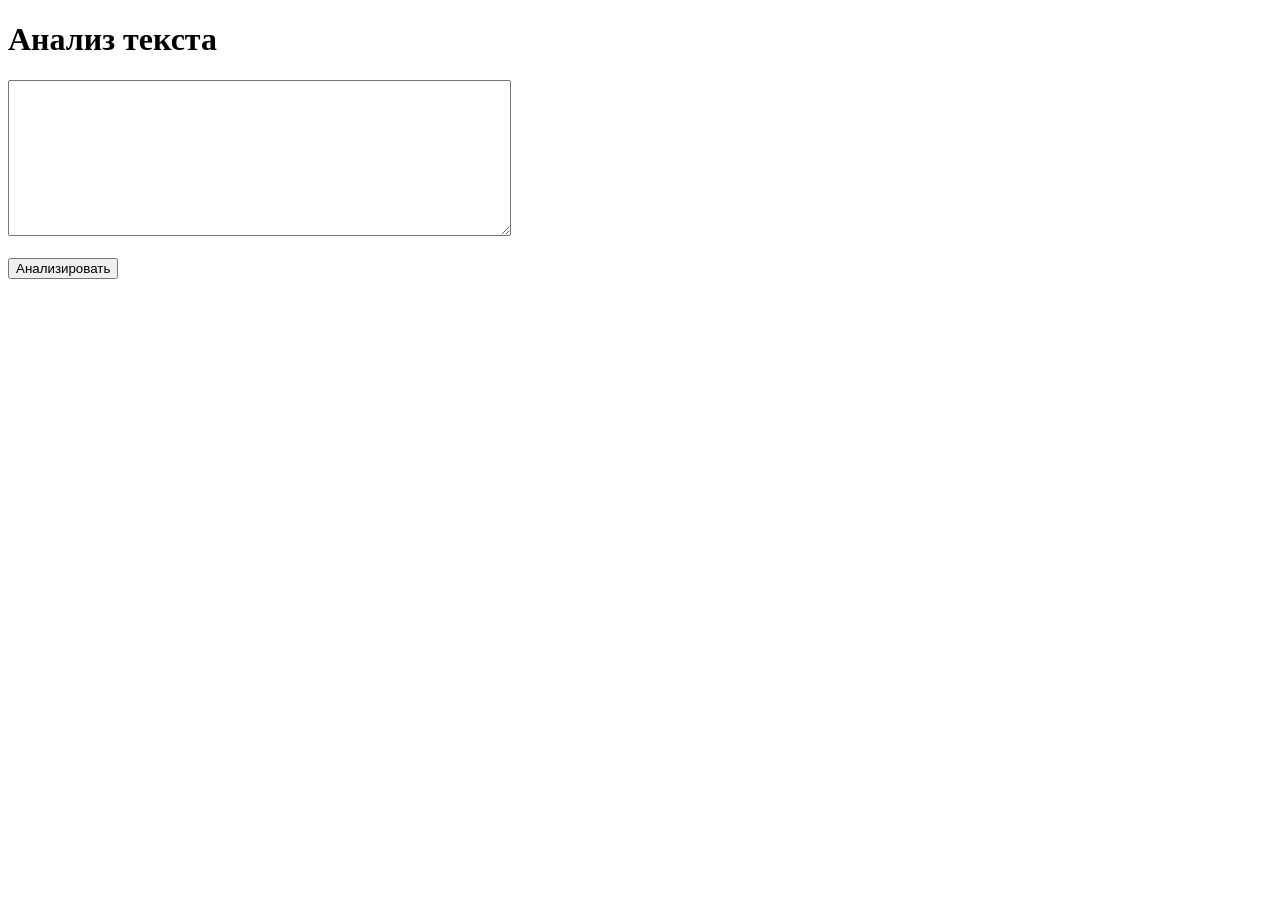
<file: LysykhVA/frontend/index.html>
<!DOCTYPE html>
<html>
<head>
    <meta charset="UTF-8">
    <title>Text Analyzer</title>
</head>
<body>

<h1>Анализ текста</h1>

<textarea id="text" rows="10" cols="60"></textarea>

<br><br>

<button onclick="sendText()">
    Анализировать
</button>

<pre id="result"></pre>

<script>

async function sendText() {

    const text =
        document.getElementById("text").value;

    const response =
        await fetch("/api/analyze", {
            method: "POST",
            headers: {
                "Content-Type":
                "application/json"
            },
            body: JSON.stringify({
                text: text
            })
        });

    const data =
        await response.json();

    document.getElementById("result")
        .innerText =
        JSON.stringify(data, null, 2);
}

</script>

</body>
</html>
</file>
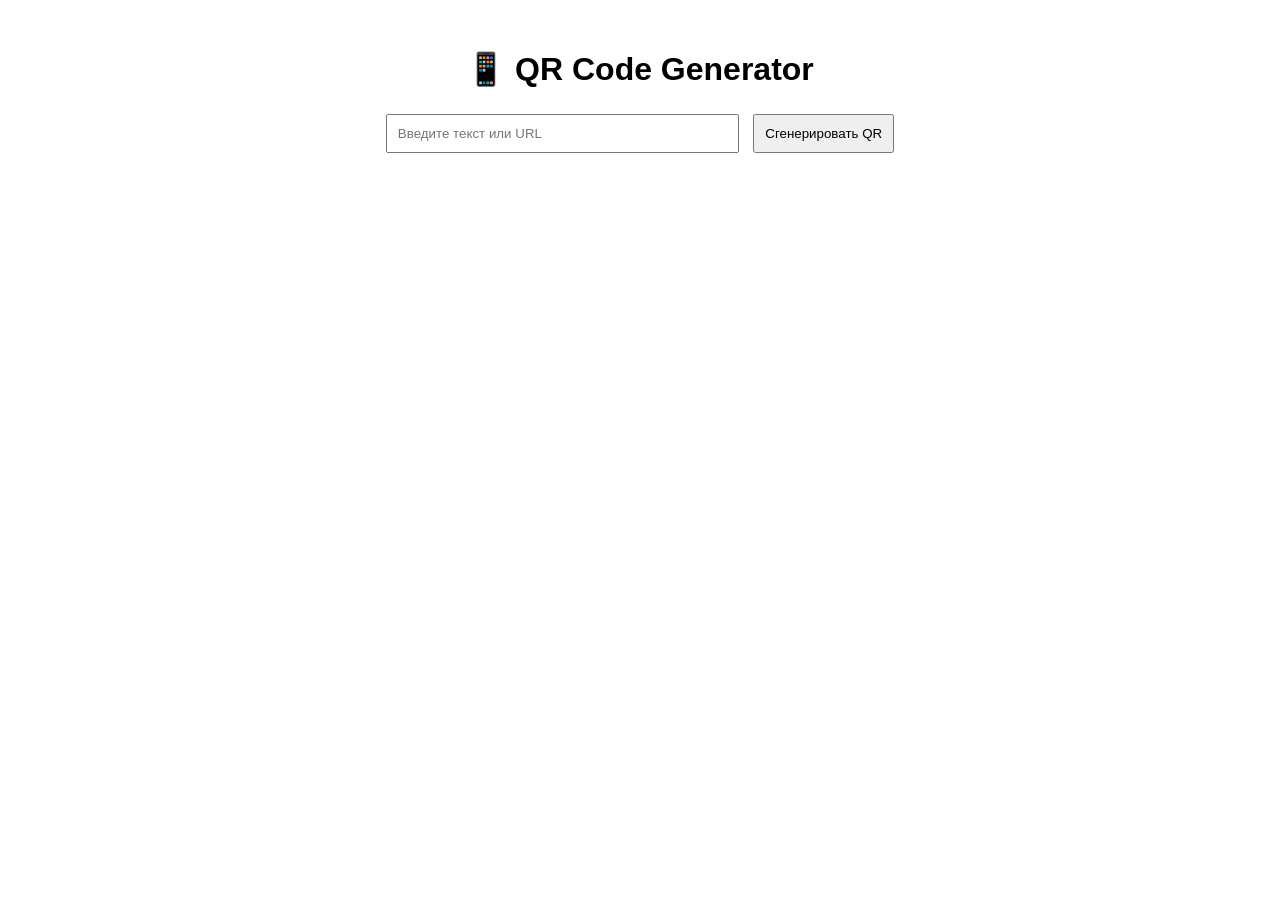
<file: PolyanskyS_107/frontend/index.html>
<!DOCTYPE html>
<html>
<head>
    <title>QR Code Generator</title>
    <style>
        body { font-family: Arial; max-width: 600px; margin: 50px auto; text-align: center; }
        input, button { padding: 10px; margin: 5px; }
        img { margin-top: 20px; border: 1px solid #ddd; padding: 10px; }
    </style>
</head>
<body>
    <h1>📱 QR Code Generator</h1>
    <input type="text" id="text" placeholder="Введите текст или URL" size="40">
    <button onclick="generateQR()">Сгенерировать QR</button>
    <br>
    <div id="result"></div>

    <script>
        async function generateQR() {
            const text = document.getElementById('text').value;
            if (!text) {
                alert('Введите текст!');
                return;
            }

            const response = await fetch('/generate', {
                method: 'POST',
                headers: { 'Content-Type': 'application/json' },
                body: JSON.stringify({ text: text })
            });

            const data = await response.json();
            document.getElementById('result').innerHTML = 
                `<h3>Ваш QR-код:</h3><img src="data:image/png;base64,${data.qr}" />`;
        }
    </script>
</body>
</html>
</file>
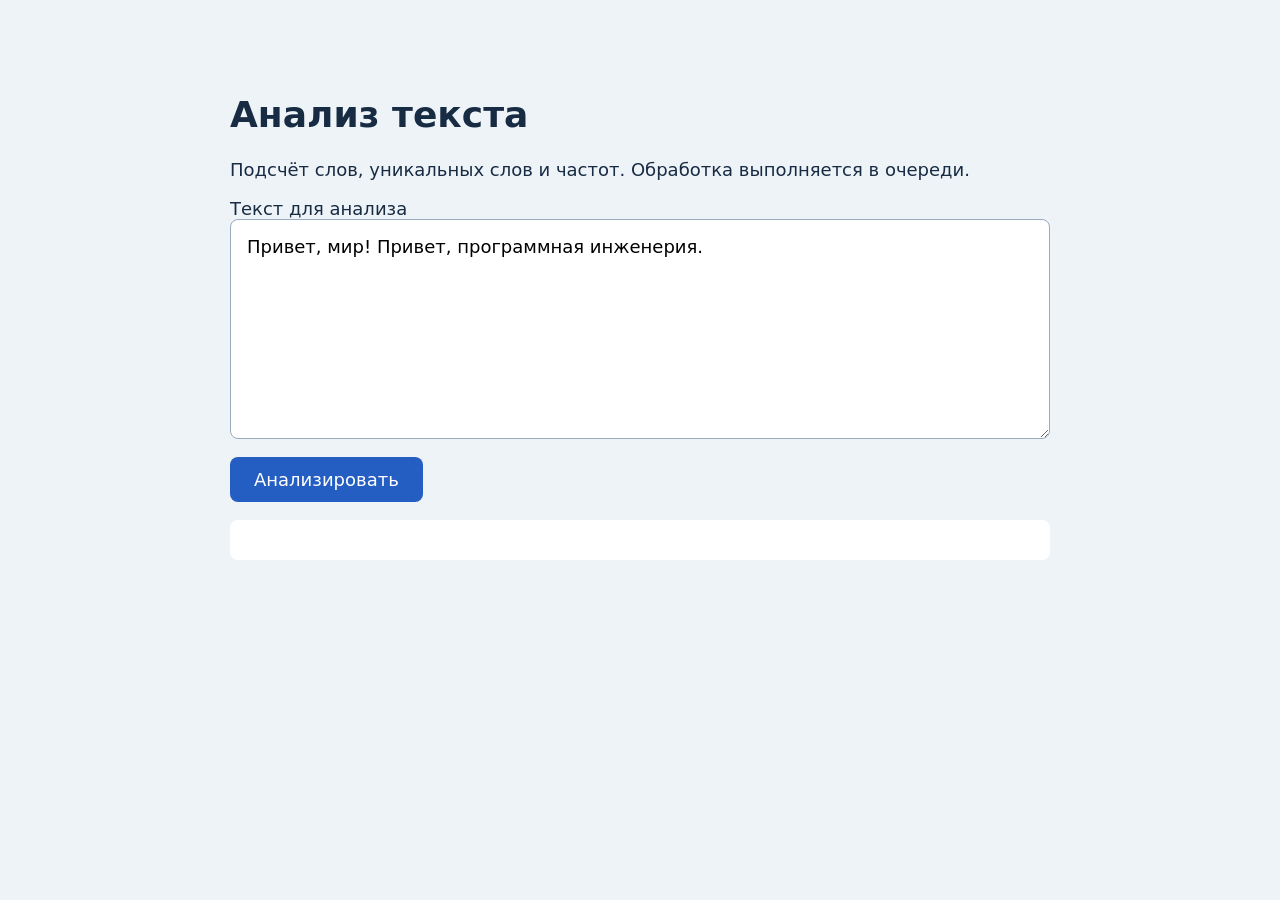
<file: СкляровКА/frontend/index.html>
<!doctype html><html lang="ru"><meta charset="utf-8"><meta name="viewport" content="width=device-width, initial-scale=1">
<title>Анализ текста</title><style>
body{font:18px system-ui;background:#eef3f8;color:#172b43;max-width:820px;margin:50px auto;padding:20px}
textarea{box-sizing:border-box;width:100%;height:220px;padding:16px;font:inherit;border:1px solid #9babbe;border-radius:8px}
button{font:inherit;padding:12px 24px;background:#255ec2;color:white;border:0;border-radius:8px;margin-top:14px;cursor:pointer}
button:disabled{opacity:.5}pre{white-space:pre-wrap;background:white;padding:20px;border-radius:8px}
</style><main><h1>Анализ текста</h1><p>Подсчёт слов, уникальных слов и частот. Обработка выполняется в очереди.</p>
<label for="text">Текст для анализа</label><textarea id="text" maxlength="200000">Привет, мир! Привет, программная инженерия.</textarea>
<button id="run">Анализировать</button><p id="status" role="status" aria-live="polite"></p><pre id="result"></pre></main>
<script>
const button=document.querySelector('#run'), status=document.querySelector('#status'), result=document.querySelector('#result');
async function request(url,options){const r=await fetch(url,options); const data=await r.json();if(!r.ok)throw Error(data.error||'Ошибка сервера');return data;}
button.onclick=async()=>{button.disabled=true;result.textContent='';try{
 const job=await request('/api/jobs',{method:'POST',headers:{'Content-Type':'application/json'},body:JSON.stringify({text:document.querySelector('#text').value})});
 for(let i=0;i<120;i++){status.textContent='Задача в обработке…';await new Promise(r=>setTimeout(r,500));
  const data=await request('/api/jobs/'+encodeURIComponent(job.id));
  if(data.status==='failed')throw Error(data.error);
  if(data.status==='done'){status.textContent='Готово';const a=data.result;result.textContent=`Символов: ${a.characters}\nСлов: ${a.words}\nУникальных слов: ${a.unique_words}\n\nЧастые слова:\n`+a.top_words.map(x=>x.word+': '+x.count).join('\n');return;}}
 throw Error('Обработка занимает больше минуты. Проверьте доступность обработчика.');
 }catch(e){status.textContent=e.message;}finally{button.disabled=false;}};
</script></html>
</file>
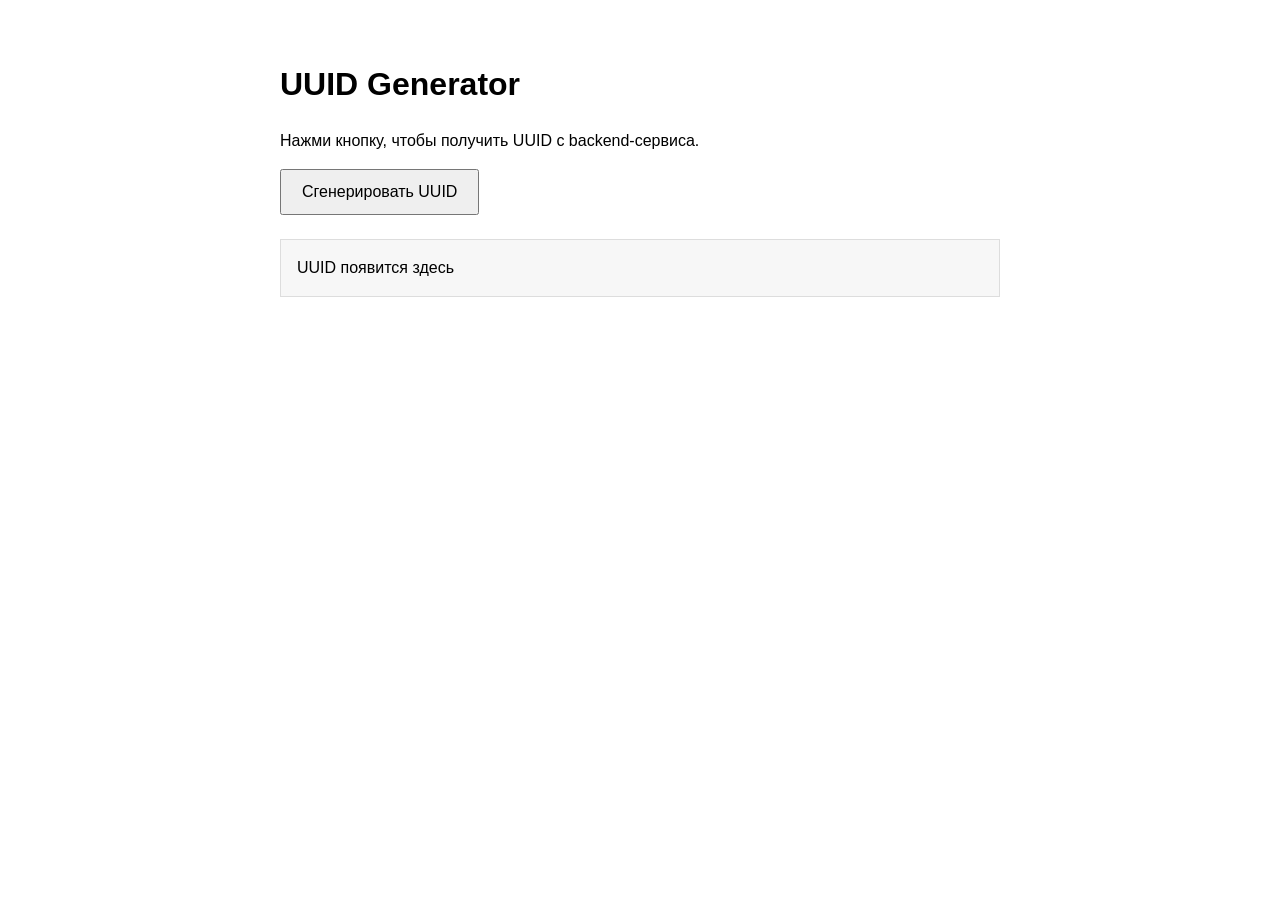
<file: KachalovMA/data/frontend/index.html>
<!doctype html>
<html lang="ru">
<head>
    <meta charset="UTF-8" />
    <title>UUID Generator</title>
    <style>
        body {
            font-family: Arial, sans-serif;
            max-width: 720px;
            margin: 60px auto;
            padding: 0 20px;
            line-height: 1.5;
        }

        button {
            padding: 12px 20px;
            font-size: 16px;
            cursor: pointer;
        }

        #result {
            margin-top: 24px;
            padding: 16px;
            border: 1px solid #ddd;
            background: #f7f7f7;
            word-break: break-all;
            min-height: 24px;
        }
    </style>
</head>
<body>
    <h1>UUID Generator</h1>
    <p>Нажми кнопку, чтобы получить UUID с backend-сервиса.</p>

    <button id="generateButton">Сгенерировать UUID</button>

    <div id="result">UUID появится здесь</div>

    <script>
        const result = document.getElementById("result");
        const button = document.getElementById("generateButton");

        button.addEventListener("click", async () => {
            result.textContent = "Запрос к backend...";

            try {
                const response = await fetch("http://localhost:8080/api/uuid");

                if (!response.ok) {
                    throw new Error("HTTP " + response.status);
                }

                const data = await response.json();
                result.textContent = data.uuid;
            } catch (error) {
                result.textContent = "Ошибка: " + error.message;
            }
        });
    </script>
</body>
</html>
</file>
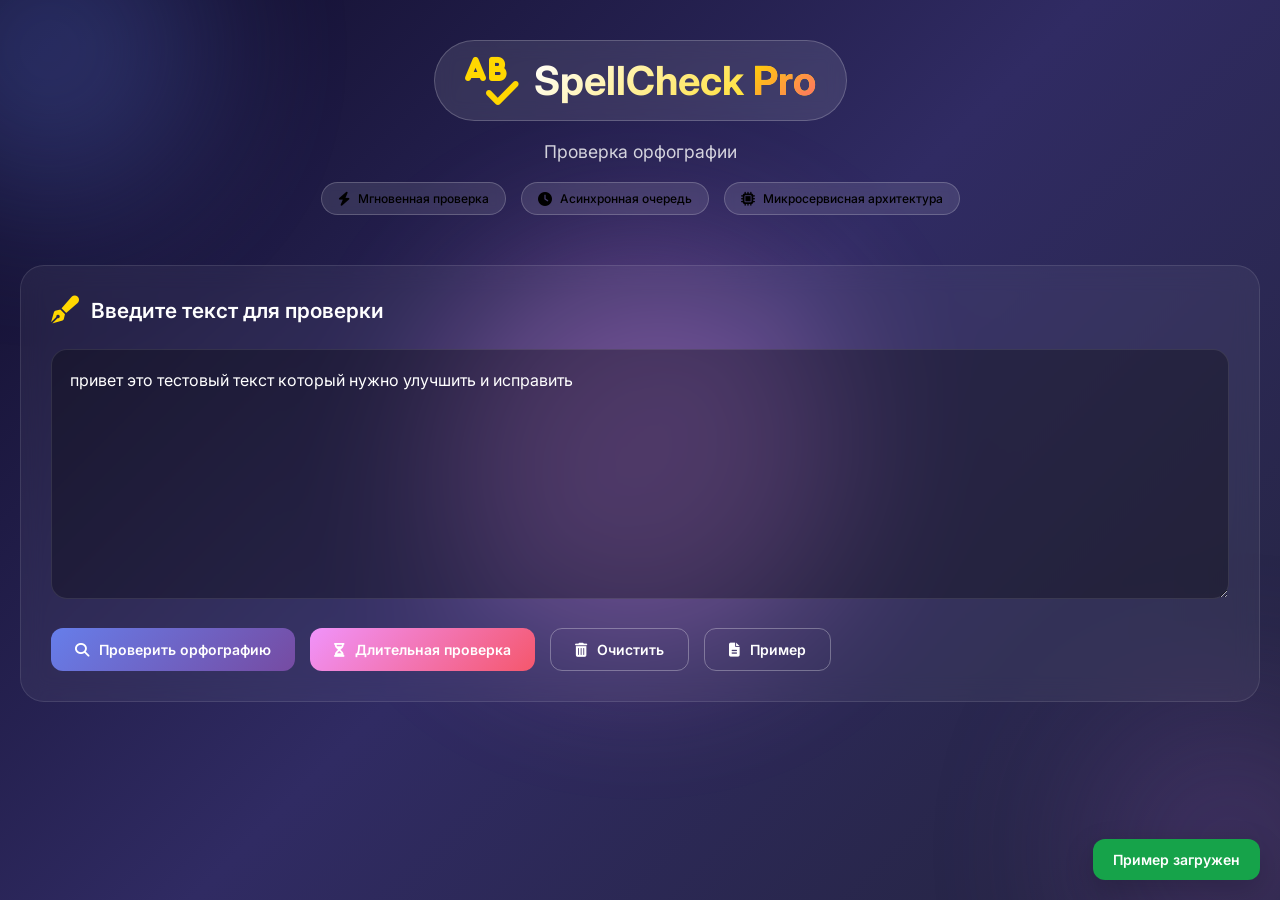
<file: ErmolinskayaAA/project/frontend/src/index.html>
<!DOCTYPE html>
<html lang="ru">
<head>
    <meta charset="UTF-8">
    <meta name="viewport" content="width=device-width, initial-scale=1.0">
    <title>✨ SpellCheck Pro | Проверка орфографии</title>
    <link href="https://fonts.googleapis.com/css2?family=Inter:opsz,wght@14..32,300;14..32,400;14..32,500;14..32,600;14..32,700&display=swap" rel="stylesheet">
    <link rel="stylesheet" href="https://cdnjs.cloudflare.com/ajax/libs/font-awesome/6.5.1/css/all.min.css">
    <link rel="stylesheet" href="style.css">
</head>
<body>
    <!-- Анимированный фон -->
    <div class="bg-shape bg-shape-1"></div>
    <div class="bg-shape bg-shape-2"></div>
    <div class="bg-shape bg-shape-3"></div>

    <div class="container">
        <!-- Header -->
        <div class="header">
            <div class="logo">
                <i class="fas fa-spell-check"></i>
                <h1>SpellCheck <span class="gradient">Pro</span></h1>
            </div>
            <p class="subtitle">Проверка орфографии</p>
            <div class="badge-group">
                <div class="badge"><i class="fas fa-bolt"></i> Мгновенная проверка</div>
                <div class="badge"><i class="fas fa-clock"></i> Асинхронная очередь</div>
                <div class="badge pro"><i class="fas fa-microchip"></i> Микросервисная архитектура</div>
            </div>
        </div>

        <!-- Главная карточка -->
        <div class="card main-card">
            <div class="card-header">
                <i class="fas fa-pen-fancy"></i>
                <h3>Введите текст для проверки</h3>
            </div>
            
            <textarea id="textInput" placeholder='Например: "Жыла была девочка. Она была очень хорошой и умной..."'></textarea>
            
            <div class="button-group">
                <button class="btn btn-primary" onclick="app.checkSpelling()" id="syncBtn">
                    <i class="fas fa-search"></i> Проверить орфографию
                </button>
                <button class="btn btn-secondary" onclick="app.checkAsync()" id="asyncBtn">
                    <i class="fas fa-hourglass-half"></i> Длительная проверка
                </button>
                <button class="btn btn-outline" onclick="app.clearText()">
                    <i class="fas fa-trash-alt"></i> Очистить
                </button>
                <button class="btn btn-outline" onclick="app.loadExample()">
                    <i class="fas fa-file-alt"></i> Пример
                </button>
            </div>

            <!-- Результаты -->
            <div id="resultArea"></div>
        </div>

        <!-- Активные задачи -->
        <div class="card tasks-card" id="tasksCard" style="display: none;">
            <div class="card-header">
                <i class="fas fa-tasks"></i>
                <h3>Активные задачи</h3>
                <span class="badge" id="tasksCount">0</span>
            </div>
            <div id="tasksList"></div>
        </div>
    </div>

    <script src="app.js"></script>
</body>
</html>
</file>
<file: ErmolinskayaAA/project/frontend/src/style.css>
* {
    margin: 0;
    padding: 0;
    box-sizing: border-box;
}

body {
    font-family: 'Inter', sans-serif;
    background: linear-gradient(135deg, #0f0c29 0%, #302b63 50%, #24243e 100%);
    min-height: 100vh;
    position: relative;
    overflow-x: hidden;
}

/* Анимированный фон */
.bg-shape {
    position: fixed;
    width: 300px;
    height: 300px;
    border-radius: 50%;
    filter: blur(80px);
    opacity: 0.3;
    animation: float 20s infinite ease-in-out;
    z-index: 0;
}

@keyframes float {
    0%, 100% { transform: translate(0, 0) scale(1); }
    33% { transform: translate(30px, -30px) scale(1.1); }
    66% { transform: translate(-20px, 20px) scale(0.9); }
}

.bg-shape-1 { background: #667eea; top: -100px; left: -100px; animation-delay: 0s; }
.bg-shape-2 { background: #764ba2; bottom: -100px; right: -100px; animation-delay: 5s; }
.bg-shape-3 { background: #f093fb; top: 50%; left: 50%; transform: translate(-50%, -50%); animation-delay: 10s; width: 400px; height: 400px; }

.container {
    position: relative;
    z-index: 1;
    max-width: 1400px;
    margin: 0 auto;
    padding: 40px 20px;
}

/* Header */
.header {
    text-align: center;
    margin-bottom: 50px;
    animation: fadeInDown 0.8s ease;
}

@keyframes fadeInDown {
    from {
        opacity: 0;
        transform: translateY(-30px);
    }
    to {
        opacity: 1;
        transform: translateY(0);
    }
}

.logo {
    display: inline-flex;
    align-items: center;
    gap: 15px;
    background: rgba(255,255,255,0.1);
    backdrop-filter: blur(10px);
    padding: 15px 30px;
    border-radius: 60px;
    margin-bottom: 20px;
    border: 1px solid rgba(255,255,255,0.2);
}

.logo i {
    font-size: 48px;
    color: #ffd700;
    animation: pulse 2s infinite;
}

@keyframes pulse {
    0%, 100% { transform: scale(1); }
    50% { transform: scale(1.1); }
}

.logo h1 {
    font-size: 2.5em;
    background: linear-gradient(135deg, #fff 0%, #ffd700 100%);
    -webkit-background-clip: text;
    -webkit-text-fill-color: transparent;
    background-clip: text;
}

.gradient {
    background: linear-gradient(135deg, #ffd700, #ff6b6b);
    -webkit-background-clip: text;
    -webkit-text-fill-color: transparent;
}

.subtitle {
    color: rgba(255,255,255,0.8);
    font-size: 1.1em;
}

.badge-group {
    display: flex;
    justify-content: center;
    gap: 15px;
    margin-top: 20px;
    flex-wrap: wrap;
}

.badge {
    display: inline-flex;
    align-items: center;
    gap: 8px;
    padding: 8px 16px;
    background: rgba(255,255,255,0.1);
    backdrop-filter: blur(5px);
    border-radius: 30px;
    font-size: 12px;
    font-weight: 500;
    border: 1px solid rgba(255,255,255,0.2);
}

.badge i { font-size: 14px; }

/* Cards */
.card {
    background: rgba(255,255,255,0.05);
    backdrop-filter: blur(12px);
    border-radius: 24px;
    padding: 30px;
    margin-bottom: 30px;
    border: 1px solid rgba(255,255,255,0.1);
    transition: all 0.3s ease;
    animation: fadeInUp 0.6s ease;
}

@keyframes fadeInUp {
    from {
        opacity: 0;
        transform: translateY(30px);
    }
    to {
        opacity: 1;
        transform: translateY(0);
    }
}

.card:hover {
    border-color: rgba(255,255,255,0.2);
    box-shadow: 0 20px 40px rgba(0,0,0,0.3);
}

.card-header {
    display: flex;
    align-items: center;
    gap: 12px;
    margin-bottom: 25px;
}

.card-header i {
    font-size: 28px;
    color: #ffd700;
}

.card-header h3 {
    color: white;
    font-size: 1.3em;
    font-weight: 600;
}

/* Textarea */
textarea {
    width: 100%;
    min-height: 250px;
    padding: 18px;
    font-size: 16px;
    line-height: 1.6;
    background: rgba(0,0,0,0.3);
    border: 1px solid rgba(255,255,255,0.1);
    border-radius: 16px;
    color: white;
    font-family: 'Inter', monospace;
    resize: vertical;
    transition: all 0.3s;
}

textarea:focus {
    outline: none;
    border-color: #ffd700;
    background: rgba(0,0,0,0.4);
    box-shadow: 0 0 20px rgba(255,215,0,0.1);
}

textarea::placeholder {
    color: rgba(255,255,255,0.4);
}

/* Buttons */
.button-group {
    display: flex;
    gap: 15px;
    margin-top: 25px;
    flex-wrap: wrap;
}

.btn {
    display: inline-flex;
    align-items: center;
    gap: 10px;
    padding: 12px 24px;
    font-size: 14px;
    font-weight: 600;
    border: none;
    border-radius: 12px;
    cursor: pointer;
    transition: all 0.3s ease;
    font-family: inherit;
}

.btn-primary {
    background: linear-gradient(135deg, #667eea 0%, #764ba2 100%);
    color: white;
}

.btn-primary:hover {
    transform: translateY(-2px);
    box-shadow: 0 10px 20px rgba(102,126,234,0.4);
}

.btn-secondary {
    background: linear-gradient(135deg, #f093fb 0%, #f5576c 100%);
    color: white;
}

.btn-secondary:hover {
    transform: translateY(-2px);
    box-shadow: 0 10px 20px rgba(240,147,251,0.4);
}

.btn-outline {
    background: transparent;
    border: 1px solid rgba(255,255,255,0.3);
    color: white;
}

.btn-outline:hover {
    background: rgba(255,255,255,0.1);
    border-color: rgba(255,255,255,0.5);
}

.btn:disabled {
    opacity: 0.5;
    cursor: not-allowed;
    transform: none;
}

/* Result area */
.result-area {
    color: #667eea;
    margin-top: 30px;
    animation: fadeIn 0.5s ease;
}

@keyframes fadeIn {
    from { opacity: 0; }
    to { opacity: 1; }
}

.stats-grid {
    display: grid;
    grid-template-columns: repeat(auto-fit, minmax(180px, 1fr));
    gap: 20px;
    margin-bottom: 25px;
}

.stat-card {
    background: rgba(0,0,0,0.3);
    border-radius: 16px;
    padding: 20px;
    text-align: center;
    border: 1px solid rgba(255,255,255,0.1);
    transition: all 0.3s;
}

.stat-card:hover {
    transform: scale(1.05);
    background: rgba(0,0,0,0.4);
}

.stat-value {
    font-size: 36px;
    font-weight: 700;
    background: linear-gradient(135deg, #ffd700, #ff6b6b);
    -webkit-background-clip: text;
    -webkit-text-fill-color: transparent;
    background-clip: text;
}

.stat-label {
    color: rgba(255,255,255,0.6);
    font-size: 13px;
    margin-top: 8px;
}

.result-text {
    background: rgba(0,0,0,0.3);
    border-radius: 16px;
    padding: 20px;
    line-height: 1.8;
    color: white;
}

.error-word {
    background: linear-gradient(135deg, #ff6b6b, #ee5a24);
    color: white;
    padding: 2px 8px;
    border-radius: 8px;
    cursor: pointer;
    display: inline-block;
    margin: 2px;
    transition: all 0.2s;
    font-weight: 500;
}

.error-word:hover {
    transform: scale(1.05);
    box-shadow: 0 4px 12px rgba(238,90,36,0.4);
}

.suggestions-box {
    background: rgba(0,0,0,0.2);
    border-radius: 16px;
    padding: 20px;
    margin-top: 20px;
}

.suggestions-box h4 {
    color: #ffd700;
    margin-bottom: 15px;
    display: flex;
    align-items: center;
    gap: 8px;
}

.suggestion-item {
    display: flex;
    justify-content: space-between;
    align-items: center;
    padding: 10px;
    margin: 5px 0;
    background: rgba(255,255,255,0.05);
    border-radius: 10px;
}

.suggestion-word {
    font-weight: 600;
    color: #ff6b6b;
}

.suggestion-suggestions {
    color: rgba(255,255,255,0.8);
}

/* Task status */
.task-status {
    color: #fff;
    background: rgba(0,0,0,0.3);
    border-radius: 16px;
    padding: 20px;
    margin-top: 20px;
    border-left: 4px solid #ffd700;
}

.progress-bar {
    width: 100%;
    height: 8px;
    background: rgba(255,255,255,0.1);
    border-radius: 4px;
    overflow: hidden;
    margin: 15px 0;
}

.progress-fill {
    height: 100%;
    background: linear-gradient(90deg, #ffd700, #ff6b6b);
    width: 0%;
    transition: width 0.3s ease;
    border-radius: 4px;
}

.loading {
    display: inline-block;
    width: 24px;
    height: 24px;
    border: 3px solid rgba(255,255,255,0.3);
    border-top-color: #ffd700;
    border-radius: 50%;
    animation: spin 1s linear infinite;
}

@keyframes spin {
    to { transform: rotate(360deg); }
}

/* Tasks list */
.tasks-list {
    display: flex;
    flex-direction: column;
    gap: 12px;
}

.task-item {
    display: flex;
    align-items: center;
    justify-content: space-between;
    padding: 15px;
    background: rgba(0,0,0,0.2);
    border-radius: 12px;
    border: 1px solid rgba(255,255,255,0.1);
}

.task-info {
    display: flex;
    align-items: center;
    gap: 12px;
}

.task-info i {
    font-size: 20px;
    color: #ffd700;
}

.task-progress {
    font-size: 14px;
    color: #ffd700;
}


/* Responsive */
@media (max-width: 768px) {
    .container {
        padding: 20px;
    }
    
    .logo h1 {
        font-size: 1.8em;
    }
    
    .button-group {
        justify-content: center;
    }
    
    .stats-grid {
        grid-template-columns: 1fr 1fr;
    }
}

/* Scrollbar */
::-webkit-scrollbar {
    width: 8px;
}

::-webkit-scrollbar-track {
    background: rgba(255,255,255,0.1);
    border-radius: 4px;
}

::-webkit-scrollbar-thumb {
    background: #ffd700;
    border-radius: 4px;
}

::-webkit-scrollbar-thumb:hover {
    background: #ffed4e;
}
</file>
